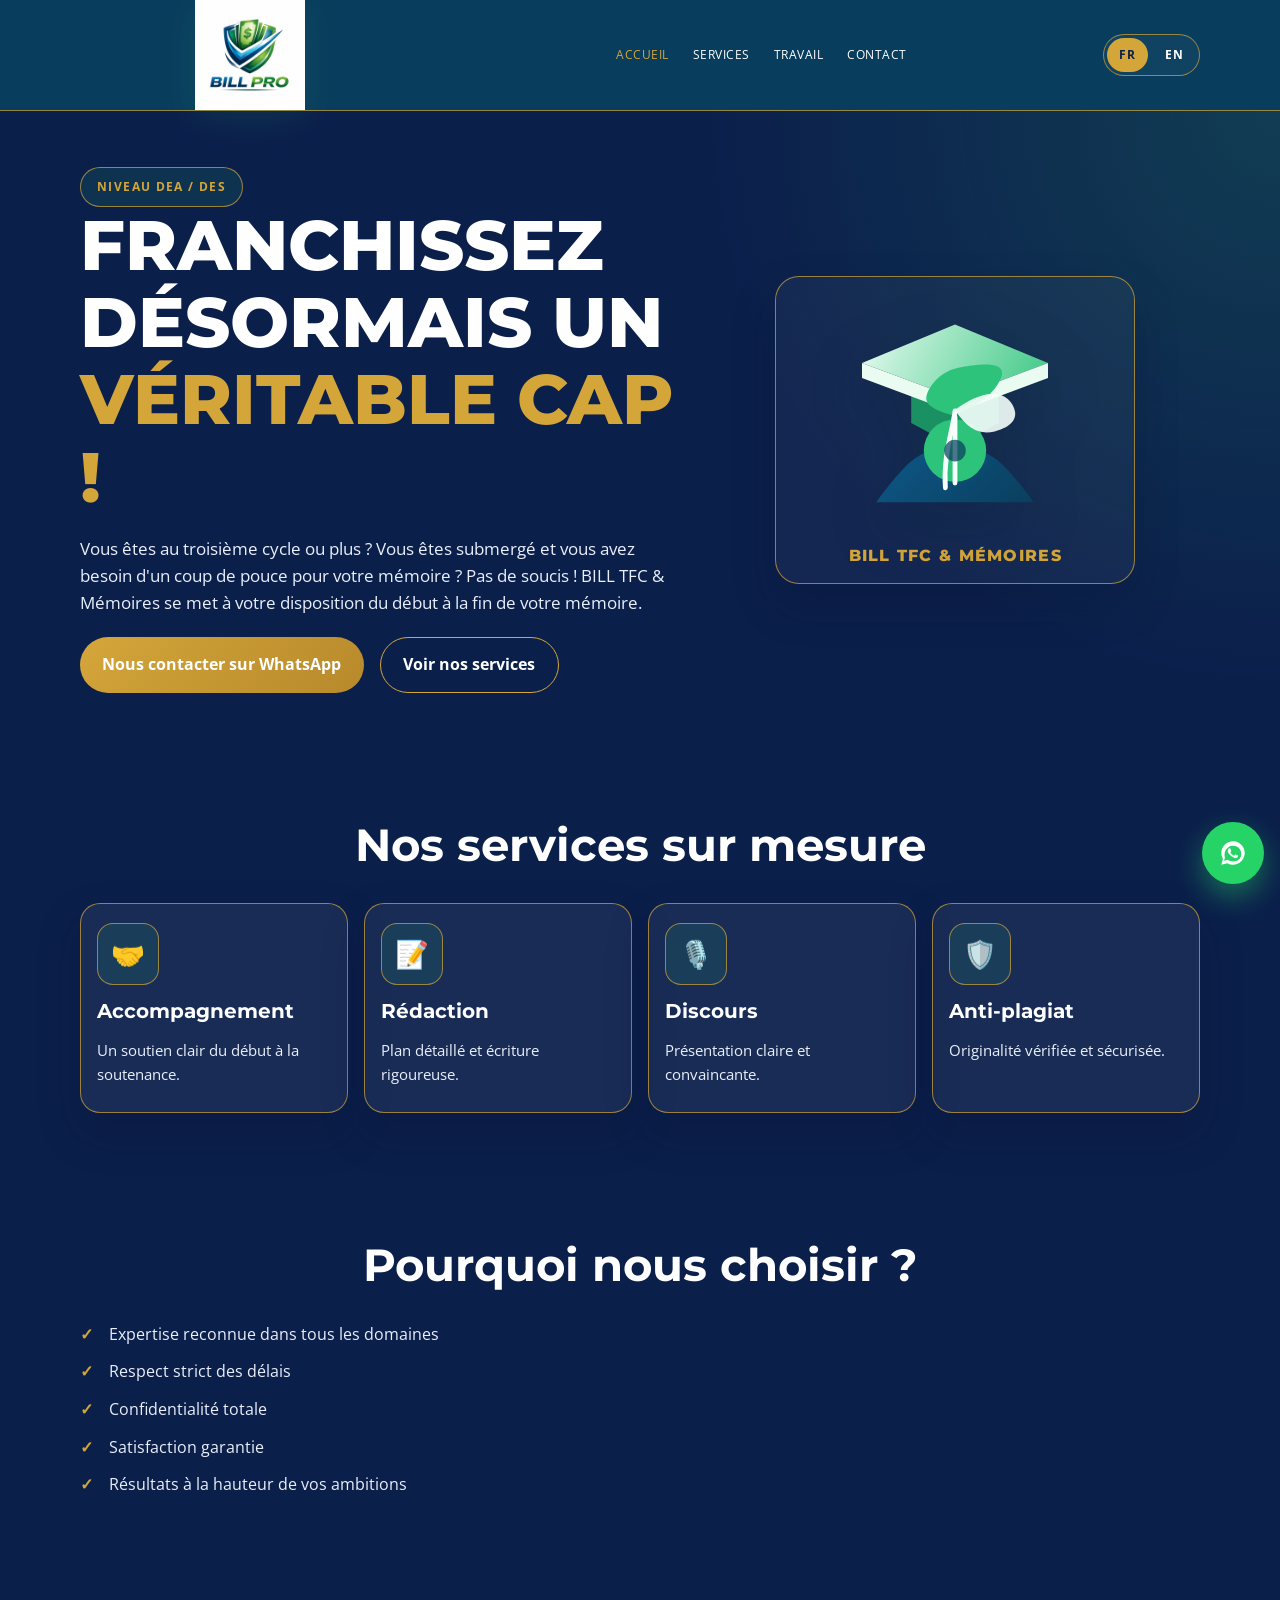
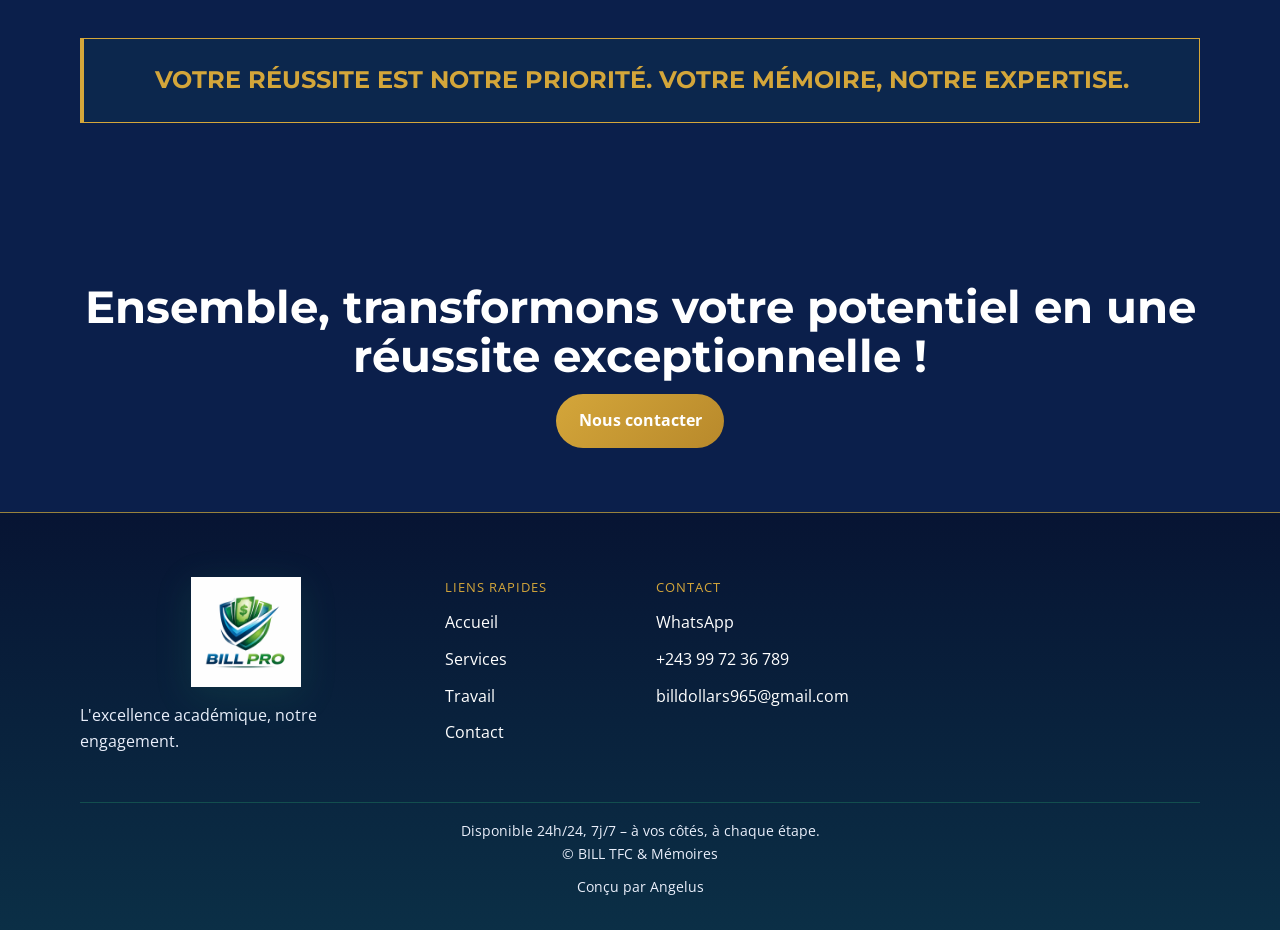
<file: index.html>
<!DOCTYPE html>
<html lang="fr">
  <head>
    <meta charset="UTF-8" />
    <meta name="viewport" content="width=device-width, initial-scale=1.0" />
    <meta name="description" content="BILL TFC & Mémoires aide les étudiants à réussir leurs travaux académiques, mémoires et TFC au RDC." />
    <title>Accueil | BILL TFC & Mémoires</title>
    <link rel="preconnect" href="https://fonts.googleapis.com" />
    <link rel="preconnect" href="https://fonts.gstatic.com" crossorigin />
    <link href="https://fonts.googleapis.com/css2?family=Montserrat:wght@600;700;800&family=Open+Sans:wght@400;600;700&display=swap" rel="stylesheet" />
    <link rel="icon" type="image/svg+xml" href="images/favicon.svg" />
    <link rel="stylesheet" href="css/style.css" />
    <script defer src="js/translations.js"></script>
    <script defer src="js/main.js"></script>
  </head>
  <body>
    <header class="site-header" data-role="site-header"></header>

    <main>
      <section class="hero section">
        <div class="container hero-grid">
          <div class="hero-copy">
            <span class="eyebrow" data-i18n-key="home.heroBadge">NIVEAU DEA / DES</span>
            <h1 data-i18n-key="home.heroTitle">FRANCHISSEZ DÉSORMAIS UN <span class="text-gold">VÉRITABLE CAP !</span></h1>
            <p data-i18n-key="home.heroText">Vous êtes au troisième cycle ou plus ? Vous êtes submergé et vous avez besoin d'un coup de pouce pour votre mémoire ? Pas de soucis ! BILL TFC &amp; Mémoires se met à votre disposition du début à la fin de votre mémoire.</p>
            <div class="cta-row">
              <a class="btn btn-primary" href="https://wa.me/243997236789" target="_blank" rel="noopener" data-i18n-key="home.heroBtnPrimary">Nous contacter sur WhatsApp</a>
              <a class="btn btn-secondary" href="services.html" data-i18n-key="home.heroBtnSecondary">Voir nos services</a>
            </div>
          </div>

          <div class="hero-art" aria-hidden="true">
            <div class="hero-art-visual">
              <div class="hero-art-card">
                <img class="graduation-cap" src="images/graduation-cap.svg" alt="Graduation cap illustration" />
                <div class="hero-art-caption">BILL TFC &amp; Mémoires</div>
              </div>
            </div>
          </div>
        </div>
      </section>

      <section class="section">
        <div class="container">
          <div class="section-heading">
            <h2 data-i18n-key="home.previewTitle">Nos services sur mesure</h2>
          </div>

          <div class="service-grid">
            <a class="service-card" href="services.html">
              <div class="service-icon" aria-hidden="true">🤝</div>
              <h3>Accompagnement</h3>
              <p>Un soutien clair du début à la soutenance.</p>
            </a>

            <a class="service-card" href="services.html">
              <div class="service-icon" aria-hidden="true">📝</div>
              <h3>Rédaction</h3>
              <p>Plan détaillé et écriture rigoureuse.</p>
            </a>

            <a class="service-card" href="services.html">
              <div class="service-icon" aria-hidden="true">🎙️</div>
              <h3>Discours</h3>
              <p>Présentation claire et convaincante.</p>
            </a>

            <a class="service-card" href="services.html">
              <div class="service-icon" aria-hidden="true">🛡️</div>
              <h3>Anti-plagiat</h3>
              <p>Originalité vérifiée et sécurisée.</p>
            </a>
          </div>
        </div>
      </section>

      <section class="section">
        <div class="container">
          <div class="section-heading">
            <h2 data-i18n-key="home.whyTitle">Pourquoi nous choisir ?</h2>
          </div>

          <ul class="feature-list">
            <li data-i18n-key="home.why1">Expertise reconnue dans tous les domaines</li>
            <li data-i18n-key="home.why2">Respect strict des délais</li>
            <li data-i18n-key="home.why3">Confidentialité totale</li>
            <li data-i18n-key="home.why4">Satisfaction garantie</li>
            <li data-i18n-key="home.why5">Résultats à la hauteur de vos ambitions</li>
          </ul>
        </div>
      </section>

      <section class="section">
        <div class="container">
          <div class="quote-block" data-i18n-key="home.quoteText">VOTRE RÉUSSITE EST NOTRE PRIORITÉ. VOTRE MÉMOIRE, NOTRE EXPERTISE.</div>
        </div>
      </section>

      <section class="section">
        <div class="container cta-band">
          <h2 data-i18n-key="home.ctaText">Ensemble, transformons votre potentiel en une réussite exceptionnelle !</h2>
          <a class="btn btn-primary" href="https://wa.me/243997236789" target="_blank" rel="noopener" data-i18n-key="home.ctaButton">Nous contacter</a>
        </div>
      </section>
    </main>

    <footer class="site-footer" data-role="site-footer"></footer>
  </body>
</html>
</file>
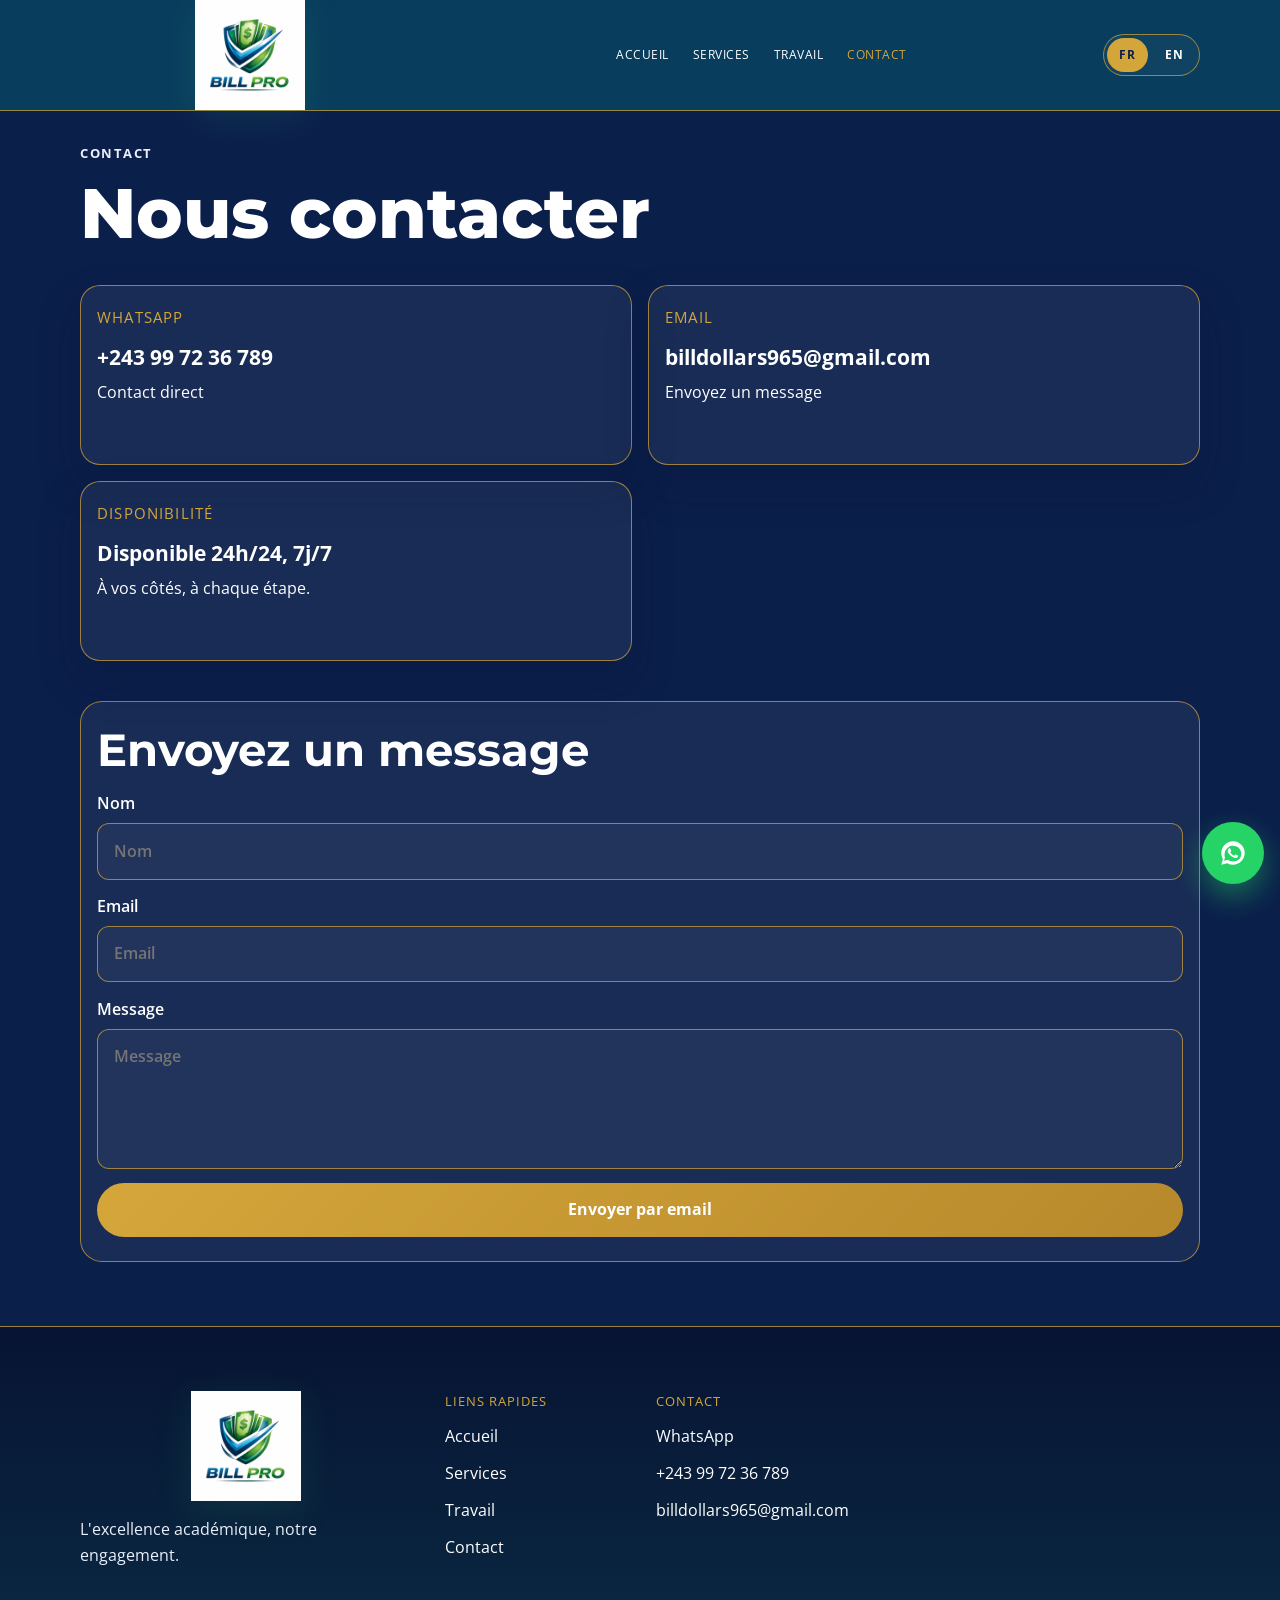
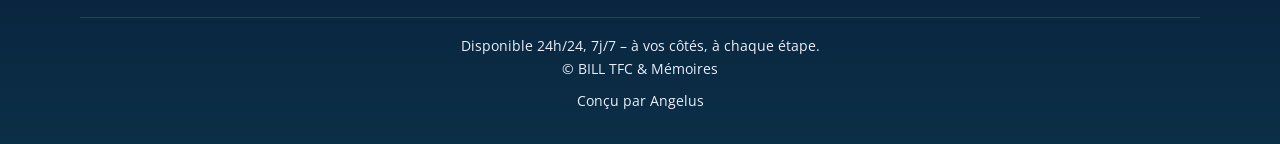
<file: contact.html>
<!DOCTYPE html>
<html lang="fr">
  <head>
    <meta charset="UTF-8" />
    <meta name="viewport" content="width=device-width, initial-scale=1.0" />
    <meta name="description" content="Contactez BILL TFC & Mémoires pour un accompagnement académique." />
    <title>Contact | BILL TFC & Mémoires</title>
    <link rel="preconnect" href="https://fonts.googleapis.com" />
    <link rel="preconnect" href="https://fonts.gstatic.com" crossorigin />
    <link href="https://fonts.googleapis.com/css2?family=Montserrat:wght@600;700;800&family=Open+Sans:wght@400;600;700&display=swap" rel="stylesheet" />
    <link rel="icon" type="image/svg+xml" href="images/favicon.svg" />
    <link rel="stylesheet" href="css/style.css" />
    <script defer src="js/translations.js"></script>
    <script defer src="js/main.js"></script>
  </head>
  <body>
    <header class="site-header" data-role="site-header"></header>

    <main class="page-shell">
      <div class="container page-header">
        <p class="section-kicker">Contact</p>
        <h1 data-i18n-key="contact.pageTitle">Nous contacter</h1>
      </div>

      <div class="container">
        <div class="contact-grid">
          <a class="contact-card" href="https://wa.me/243997236789" target="_blank" rel="noopener">
            <span class="meta" data-i18n-key="contact.cardWhatsApp">WhatsApp</span>
            <strong>+243 99 72 36 789</strong>
            <span class="link-text" data-i18n-key="contact.direct">Contact direct</span>
          </a>

          <a class="contact-card" href="mailto:billdollars965@gmail.com">
            <span class="meta" data-i18n-key="contact.cardEmail">Email</span>
            <strong>billdollars965@gmail.com</strong>
            <span class="link-text" data-i18n-key="contact.sendEmail">Envoyez un message</span>
          </a>

          <div class="contact-card">
            <span class="meta" data-i18n-key="contact.cardAvailability">Disponibilité</span>
            <strong data-i18n-key="contact.availability">Disponible 24h/24, 7j/7</strong>
            <span class="link-text">À vos côtés, à chaque étape.</span>
          </div>
        </div>

        <div class="contact-form-wrap">
          <h2 data-i18n-key="contact.formTitle">Envoyez un message</h2>
          <form class="contact-form" data-page-form>
            <label>
              <span data-i18n-key="contact.name">Nom</span>
              <input type="text" name="name" placeholder="Nom" />
            </label>
            <label>
              <span data-i18n-key="contact.email">Email</span>
              <input type="email" name="email" placeholder="Email" />
            </label>
            <label>
              <span data-i18n-key="contact.message">Message</span>
              <textarea name="message" placeholder="Message"></textarea>
            </label>
            <button type="submit" class="btn btn-primary" data-i18n-key="contact.send">Envoyer par email</button>
          </form>
        </div>
      </div>
    </main>

    <footer class="site-footer" data-role="site-footer"></footer>
  </body>
</html>
</file>
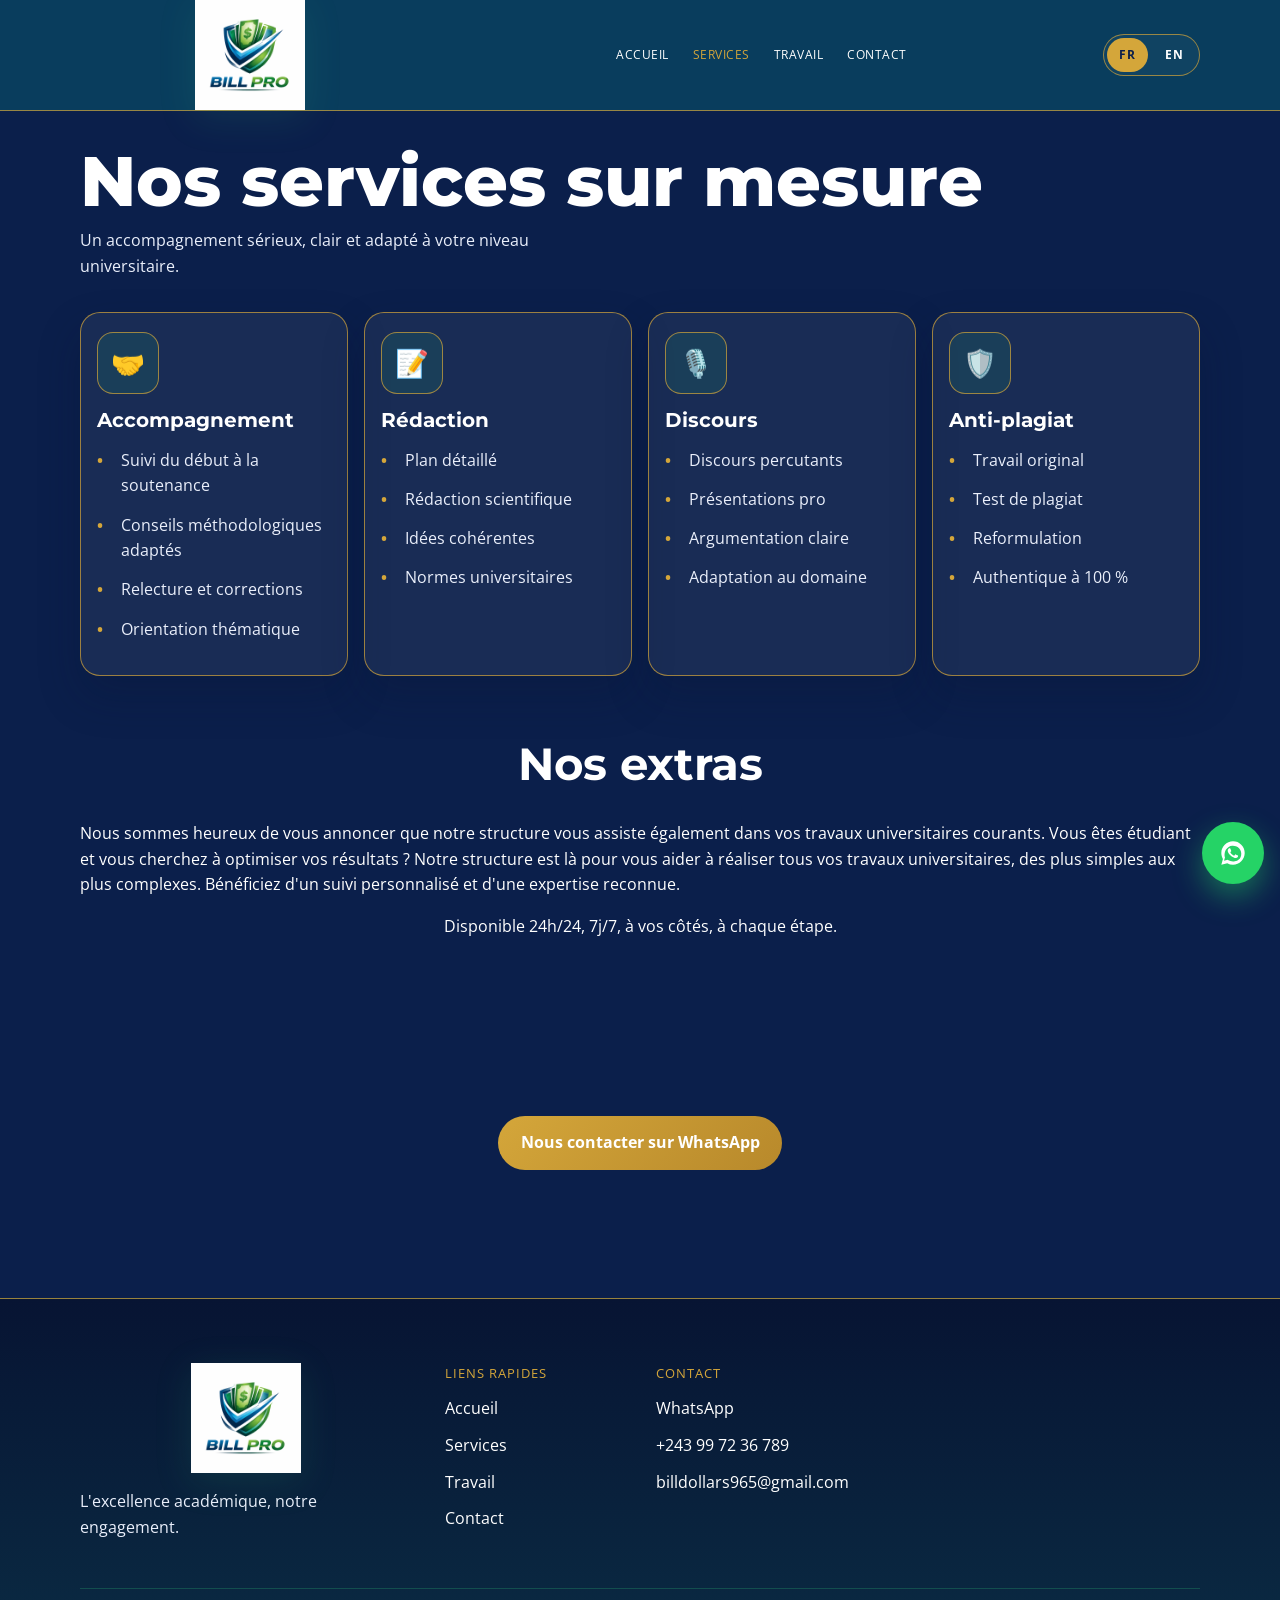
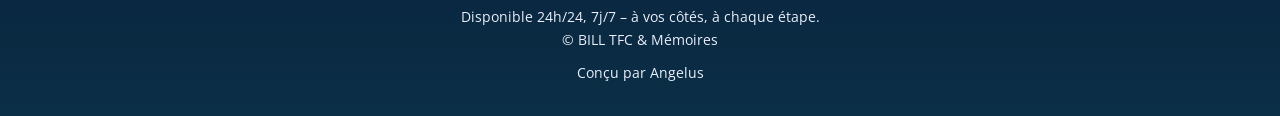
<file: services.html>
<!DOCTYPE html>
<html lang="fr">
  <head>
    <meta charset="UTF-8" />
    <meta name="viewport" content="width=device-width, initial-scale=1.0" />
    <meta name="description" content="Services de BILL TFC & Mémoires pour étudiants en DEA, DES, TFC et mémoire." />
    <title>Services | BILL TFC & Mémoires</title>
    <link rel="preconnect" href="https://fonts.googleapis.com" />
    <link rel="preconnect" href="https://fonts.gstatic.com" crossorigin />
    <link href="https://fonts.googleapis.com/css2?family=Montserrat:wght@600;700;800&family=Open+Sans:wght@400;600;700&display=swap" rel="stylesheet" />
    <link rel="icon" type="image/svg+xml" href="images/favicon.svg" />
    <link rel="stylesheet" href="css/style.css" />
    <script defer src="js/translations.js"></script>
    <script defer src="js/main.js"></script>
  </head>
  <body>
    <header class="site-header" data-role="site-header"></header>

    <main class="page-shell">
      <div class="container page-header">
        <h1 data-i18n-key="services.headerTitle">Nos services sur mesure</h1>
        <p data-i18n-key="services.intro">Un accompagnement sérieux, clair et adapté à votre niveau universitaire.</p>
      </div>

      <div class="container">
        <div class="service-grid">
          <article class="service-card">
            <div class="service-icon" aria-hidden="true">🤝</div>
            <h3 data-i18n-key="services.s1Title">Accompagnement</h3>
            <ul class="info-list">
              <li data-i18n-key="services.s1a">Suivi du début à la soutenance</li>
              <li data-i18n-key="services.s1b">Conseils méthodologiques adaptés</li>
              <li data-i18n-key="services.s1c">Relecture et corrections</li>
              <li data-i18n-key="services.s1d">Orientation thématique</li>
            </ul>
          </article>

          <article class="service-card">
            <div class="service-icon" aria-hidden="true">📝</div>
            <h3 data-i18n-key="services.s2Title">Rédaction</h3>
            <ul class="info-list">
              <li data-i18n-key="services.s2a">Plan détaillé</li>
              <li data-i18n-key="services.s2b">Rédaction scientifique</li>
              <li data-i18n-key="services.s2c">Idées cohérentes</li>
              <li data-i18n-key="services.s2d">Normes universitaires</li>
            </ul>
          </article>

          <article class="service-card">
            <div class="service-icon" aria-hidden="true">🎙️</div>
            <h3 data-i18n-key="services.s3Title">Discours</h3>
            <ul class="info-list">
              <li data-i18n-key="services.s3a">Discours percutants</li>
              <li data-i18n-key="services.s3b">Présentations pro</li>
              <li data-i18n-key="services.s3c">Argumentation claire</li>
              <li data-i18n-key="services.s3d">Adaptation au domaine</li>
            </ul>
          </article>

          <article class="service-card">
            <div class="service-icon" aria-hidden="true">🛡️</div>
            <h3 data-i18n-key="services.s4Title">Anti-plagiat</h3>
            <ul class="info-list">
              <li data-i18n-key="services.s4a">Travail original</li>
              <li data-i18n-key="services.s4b">Test de plagiat</li>
              <li data-i18n-key="services.s4c">Reformulation</li>
              <li data-i18n-key="services.s4d">Authentique à 100 %</li>
            </ul>
          </article>
        </div>
      </div>

      <section class="section">
        <div class="container">
          <div class="section-heading">
            <h2 data-i18n-key="services.extrasTitle">Nos services complémentaires</h2>
          </div>
          <div class="service-extra-wrap">
            <p data-i18n-key="services.extrasText">Nous sommes heureux de vous annoncer que notre structure vous assiste également dans vos travaux universitaires courants. Vous êtes étudiant et vous cherchez à optimiser vos résultats ? Notre structure est là pour vous aider à réaliser tous vos travaux universitaires, des plus simples aux plus complexes. Bénéficiez d'un suivi personnalisé et d'une expertise reconnue.</p>
            <p class="text-center service-availability" data-i18n-key="services.availabilityText">Disponible 24h/24, 7j/7, à vos côtés, à chaque étape.</p>
          </div>
        </div>
      </section>

      <section class="section">
        <div class="container cta-band">
          <a class="btn btn-primary" href="https://wa.me/243997236789" target="_blank" rel="noopener" data-i18n-key="services.cta">Nous contacter sur WhatsApp</a>
        </div>
      </section>
    </main>

    <footer class="site-footer" data-role="site-footer"></footer>
  </body>
</html>
</file>
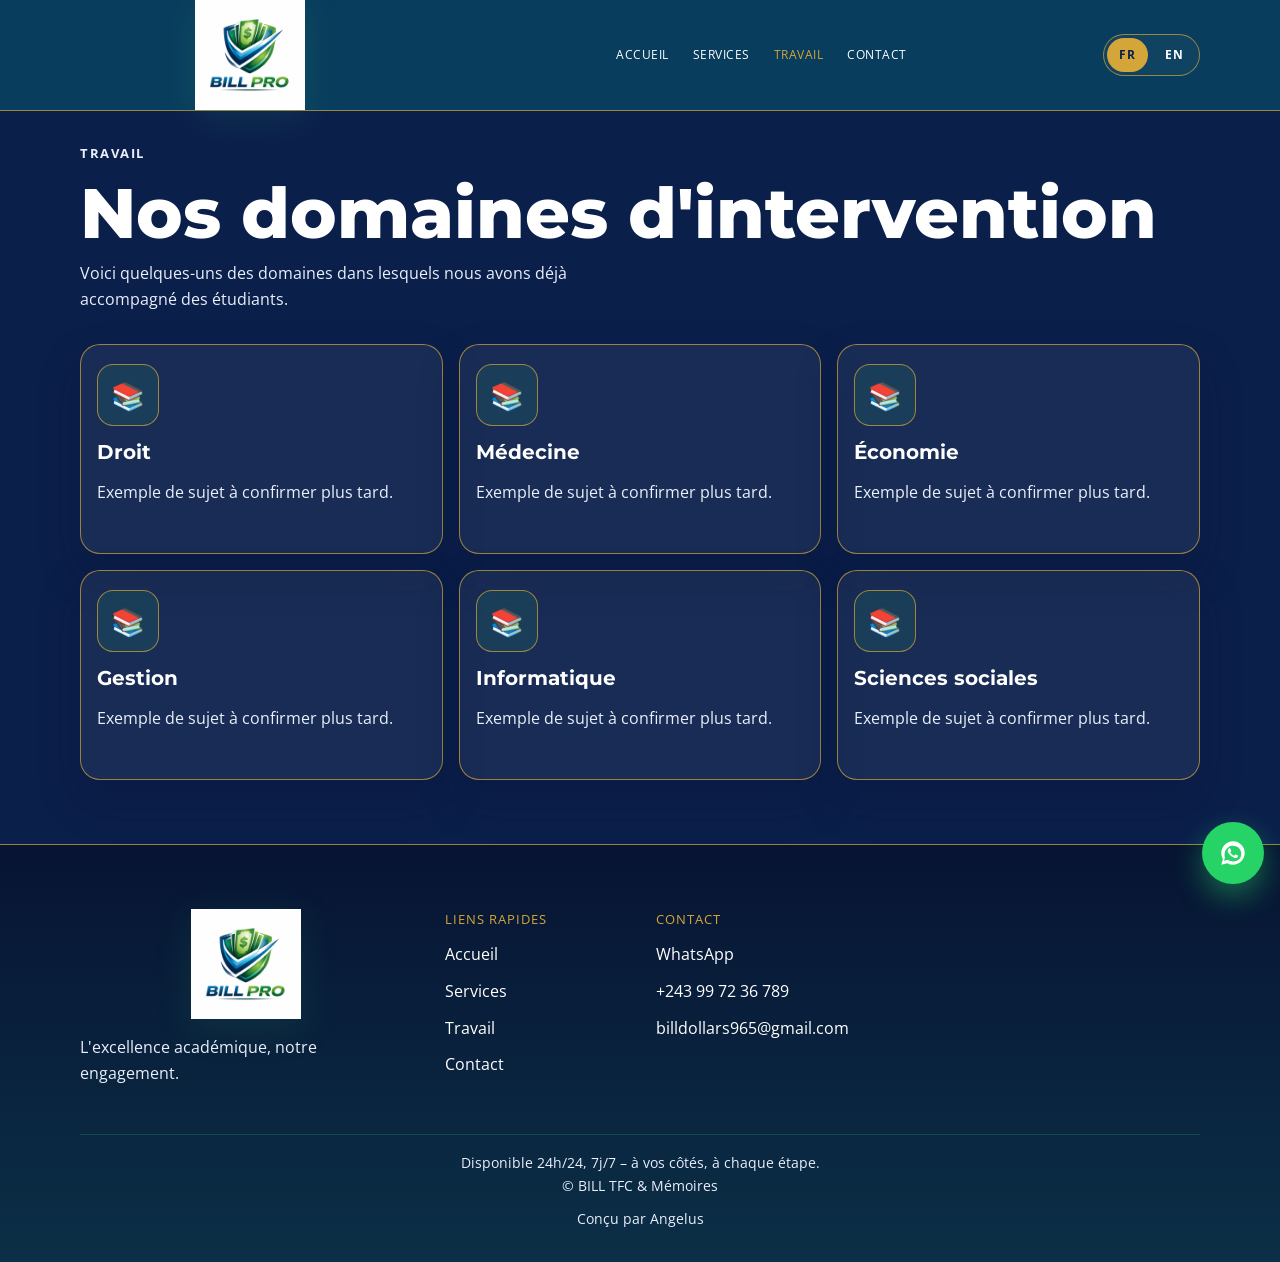
<file: work.html>
<!DOCTYPE html>
<html lang="fr">
  <head>
    <meta charset="UTF-8" />
    <meta name="viewport" content="width=device-width, initial-scale=1.0" />
    <meta name="description" content="Domaines d'intervention de BILL TFC & Mémoires." />
    <title>Travail | BILL TFC & Mémoires</title>
    <link rel="preconnect" href="https://fonts.googleapis.com" />
    <link rel="preconnect" href="https://fonts.gstatic.com" crossorigin />
    <link href="https://fonts.googleapis.com/css2?family=Montserrat:wght@600;700;800&family=Open+Sans:wght@400;600;700&display=swap" rel="stylesheet" />
    <link rel="icon" type="image/svg+xml" href="images/favicon.svg" />
    <link rel="stylesheet" href="css/style.css" />
    <script defer src="js/translations.js"></script>
    <script defer src="js/main.js"></script>
  </head>
  <body>
    <header class="site-header" data-role="site-header"></header>

    <main class="page-shell">
      <div class="container page-header">
        <p class="section-kicker" data-i18n-key="work.kicker">Work</p>
        <h1 data-i18n-key="work.pageTitle">Nos domaines d'intervention</h1>
        <p data-i18n-key="work.intro">Voici quelques-uns des domaines dans lesquels nous avons déjà accompagné des étudiants.</p>
      </div>

      <div class="container">
        <div class="card-grid" id="work-fields"></div>
      </div>
    </main>

    <footer class="site-footer" data-role="site-footer"></footer>

    <script>
      const workFields = [
        'Droit',
        'Médecine',
        'Économie',
        'Gestion',
        'Informatique',
        'Sciences sociales'
      ];

      const fieldGrid = document.getElementById('work-fields');
      workFields.forEach((field) => {
        const card = document.createElement('article');
        card.className = 'field-card';
        card.innerHTML = `
          <div class="field-icon" aria-hidden="true">📚</div>
          <h3>${field}</h3>
          <p>Exemple de sujet à confirmer plus tard.</p>
        `;
        fieldGrid.appendChild(card);
      });
    </script>
  </body>
</html>
</file>
<file: css/style.css>
:root {
  --navy: #0B1F4B;
  --deep-navy: #071433;
  --gold: #D4A63A;
  --dark-gold: #B8892B;
  --white: #FFFFFF;
  --page-bg: #0B1F4B;
  --card-bg: rgba(255, 255, 255, 0.06);
  --text-soft: #EAEFFB;
  --line: rgba(212, 166, 58, 0.7);
  --shadow: 0 20px 42px rgba(7, 20, 51, 0.25);

  /* compatibility aliases used in existing styles */
  --green: var(--gold);
  --dark-green: var(--dark-gold);
}

* {
  box-sizing: border-box;
}

html {
  scroll-behavior: smooth;
}

body {
  margin: 0;
  font-family: "Open Sans", Arial, sans-serif;
  background: var(--navy);
  color: var(--white);
  line-height: 1.6;
}

a {
  color: inherit;
  text-decoration: none;
}

img {
  max-width: 100%;
  display: block;
}

button,
input,
textarea {
  font: inherit;
}

.container {
  width: min(1120px, calc(100% - 2rem));
  margin: 0 auto;
}

.section {
  padding: 4rem 0;
}

.section-heading {
  text-align: center;
  margin-bottom: 2rem;
}

.section-kicker {
  color: var(--gold);
  text-transform: uppercase;
  letter-spacing: 0.12em;
  font-size: 0.8rem;
  font-weight: 700;
  margin: 0 0 0.75rem;
}

h1,
h2,
h3,
h4 {
  font-family: "Montserrat", "Segoe UI", sans-serif;
  line-height: 1.1;
  margin-top: 0;
}

h1 {
  font-size: clamp(2.2rem, 7vw, 4.4rem);
  margin-bottom: 1.25rem;
  font-weight: 800;
}

h2 {
  font-size: clamp(1.8rem, 5vw, 2.8rem);
  margin-bottom: 0.75rem;
}

p {
  margin-top: 0;
}

.text-gold {
  color: var(--gold);
}

.text-center {
  text-align: center;
}

.site-header {
  background: rgba(10, 63, 94, 0.96);
  border-bottom: 1px solid var(--line);
  position: sticky;
  top: 0;
  z-index: 20;
  backdrop-filter: blur(12px);
}

.site-header-inner {
  display: flex;
  align-items: center;
  justify-content: space-between;
  min-height: 76px;
  gap: 0.75rem;
}

.brand {
  display: inline-flex;
  align-items: center;
  gap: 0.75rem;
  text-decoration: none;
  min-width: 0;
}

.brand img {
  width: 340px;
  height: 110px;
  object-fit: contain;
  display: block;
  filter: drop-shadow(0 8px 18px rgba(46, 195, 122, 0.12));
}

.nav-toggle {
  display: inline-flex;
  align-items: center;
  justify-content: center;
  width: 46px;
  height: 46px;
  background: transparent;
  border: 1px solid var(--line);
  border-radius: 12px;
  color: var(--white);
  font-size: 1.5rem;
  cursor: pointer;
}

.site-nav {
  position: absolute;
  left: 0;
  right: 0;
  top: 100%;
  display: none;
  flex-direction: column;
  background: var(--deep-navy);
  border-top: 1px solid var(--line);
  padding: 1rem;
  box-shadow: var(--shadow);
}

.site-nav.is-open {
  display: flex;
}

.site-nav a {
  color: var(--white);
  text-transform: uppercase;
  letter-spacing: 0.04em;
  font-size: 0.76rem;
  padding: 0.7rem 0.2rem;
  border-bottom: 1px solid rgba(255, 255, 255, 0.08);
}

.site-nav a.active {
  color: var(--gold);
}

.lang-switch {
  display: inline-flex;
  align-items: center;
  gap: 0.3rem;
  border: 1px solid var(--line);
  border-radius: 999px;
  padding: 0.2rem;
  background: rgba(255, 255, 255, 0.03);
}

.lang-btn {
  border: 0;
  border-radius: 999px;
  padding: 0.45rem 0.75rem;
  background: transparent;
  color: var(--white);
  cursor: pointer;
  font-size: 0.78rem;
  letter-spacing: 0.08em;
  font-weight: 700;
}

.lang-btn.is-active {
  background: var(--gold);
  color: var(--navy);
}

.site-footer {
  background: linear-gradient(180deg, var(--deep-navy) 0%, #0B2F46 100%);
  border-top: 1px solid var(--line);
  padding: 4rem 0 2rem;
}

.footer-grid {
  display: grid;
  gap: 2rem;
}

.footer-brand {
  display: flex;
  flex-direction: column;
  gap: 1rem;
}

.footer-brand img {
  width: 340px;
  height: 110px;
  object-fit: contain;
  display: block;
  filter: drop-shadow(0 8px 18px rgba(46, 195, 122, 0.12));
}

.footer-copy {
  color: var(--text-soft);
}

.footer-title {
  color: var(--gold);
  font-size: 0.82rem;
  text-transform: uppercase;
  letter-spacing: 0.08em;
  margin-bottom: 0.75rem;
}

.footer-links,
.footer-contact {
  list-style: none;
  margin: 0;
  padding: 0;
}

.footer-links li,
.footer-contact li {
  margin-bottom: 0.7rem;
}

.footer-contact a,
.footer-links a {
  color: var(--white);
}

.footer-bottom {
  border-top: 1px solid rgba(46, 195, 122, 0.25);
  margin-top: 2rem;
  padding-top: 1rem;
  text-align: center;
  color: var(--text-soft);
  font-size: 0.9rem;
}

.designer-credit {
  margin-top: 0.6rem;
  color: var(--text-soft);
}

.hero {
  background: radial-gradient(circle at top right, rgba(46, 195, 122, 0.18), transparent 40%), var(--navy);
  padding-top: 3.5rem;
}

.hero-grid {
  display: grid;
  gap: 2rem;
  align-items: center;
}

.eyebrow {
  display: inline-block;
  background: rgba(46, 195, 122, 0.12);
  color: var(--green);
  border: 1px solid var(--line);
  border-radius: 999px;
  padding: 0.6rem 1rem;
  text-transform: uppercase;
  letter-spacing: 0.12em;
  font-size: 0.72rem;
  font-weight: 700;
}

.hero-copy p {
  color: var(--text-soft);
  font-size: 1.05rem;
  max-width: 62ch;
}

.cta-row {
  display: flex;
  flex-wrap: wrap;
  gap: 1rem;
  margin-top: 1.25rem;
}

.btn {
  display: inline-flex;
  align-items: center;
  justify-content: center;
  border-radius: 999px;
  padding: 0.9rem 1.4rem;
  min-height: 52px;
  font-weight: 700;
  transition: transform 0.2s ease, background 0.2s ease, color 0.2s ease;
}

.btn:hover,
.btn:focus-visible {
  transform: translateY(-1px);
}

.btn-primary {
  background: linear-gradient(135deg, var(--green) 0%, var(--dark-green) 100%);
  color: var(--white);
}

.btn-primary:hover,
.btn-primary:focus-visible {
  background: linear-gradient(135deg, var(--dark-green) 0%, var(--green) 100%);
}

.btn-secondary {
  border: 1px solid var(--green);
  color: var(--white);
  background: transparent;
}

.hero-art {
  display: flex;
  justify-content: center;
  align-items: center;
  min-height: 260px;
}

.hero-art-visual {
  display: flex;
  flex-direction: column;
  align-items: center;
  gap: 0.8rem;
}

.hero-art-card {
  background: rgba(255, 255, 255, 0.04);
  border: 1px solid var(--line);
  border-radius: 24px;
  padding: 1.25rem 1rem 1rem;
  box-shadow: var(--shadow);
  width: min(100%, 360px);
}

.graduation-cap {
  width: min(100%, 300px);
  height: auto;
  display: block;
  margin: 0 auto;
  filter: drop-shadow(0 18px 30px rgba(7, 26, 41, 0.2));
  animation: capFloat 7s ease-in-out infinite;
  transform-origin: center;
}

@keyframes capFloat {
  0%,
  100% {
    transform: translateY(0px) rotate(0deg);
  }
  50% {
    transform: translateY(-6px) rotate(0.7deg);
  }
}

.hero-art-caption {
  color: var(--gold);
  font-family: "Montserrat", "Segoe UI", sans-serif;
  font-size: 1rem;
  font-weight: 800;
  letter-spacing: 0.08em;
  text-transform: uppercase;
  text-align: center;
  margin-top: -0.2rem;
  line-height: 1.3;
}

.service-grid,
.card-grid,
.contact-grid {
  display: grid;
  gap: 1rem;
}

.service-card,
.field-card,
.contact-card {
  background: var(--card-bg);
  border: 1px solid var(--line);
  border-radius: 20px;
  padding: 1.2rem 1rem;
  box-shadow: var(--shadow);
}

.service-card,
.field-card {
  display: flex;
  flex-direction: column;
  gap: 0.8rem;
  min-height: 210px;
  transition: transform 0.2s ease, border-color 0.2s ease;
}

.service-card:hover,
.field-card:hover {
  transform: translateY(-2px);
  border-color: rgba(46, 195, 122, 0.7);
}

.service-icon,
.field-icon {
  width: 62px;
  height: 62px;
  border-radius: 16px;
  background: rgba(46, 195, 122, 0.12);
  border: 1px solid var(--line);
  display: grid;
  place-items: center;
  font-size: 1.7rem;
}

.service-card h3,
.field-card h3,
.contact-card h3 {
  margin-bottom: 0.15rem;
  font-size: clamp(1rem, 3vw, 1.25rem);
  line-height: 1.3;
}

.service-card p,
.field-card p,
.contact-card p,
.feature-list,
.list-check {
  color: var(--text-soft);
}

.service-card p {
  margin-bottom: 0;
  font-size: 0.96rem;
  line-height: 1.6;
}

.feature-list {
  list-style: none;
  margin: 0;
  padding: 0;
}

.feature-list li {
  position: relative;
  padding-left: 1.8rem;
  margin-bottom: 0.75rem;
}

.feature-list li::before {
  content: "✓";
  position: absolute;
  left: 0;
  color: var(--gold);
  font-weight: 700;
}

.quote-block {
  border: 1px solid var(--gold);
  border-left-width: 4px;
  padding: 1.4rem 1.2rem;
  background: rgba(46, 195, 122, 0.05);
  font-family: "Montserrat", "Segoe UI", sans-serif;
  font-size: clamp(1.1rem, 2vw, 1.5rem);
  font-weight: 700;
  text-align: center;
  color: var(--gold);
}

.cta-band {
  margin-top: 2rem;
  text-align: center;
}

.page-shell {
  padding: 2rem 0 4rem;
}

.page-header {
  margin-bottom: 2rem;
}

.page-header h1 {
  margin-bottom: 0.5rem;
}

.page-header p {
  color: var(--text-soft);
  max-width: 60ch;
}

.info-list {
  list-style: none;
  padding: 0;
  margin: 0;
}

.info-list li {
  position: relative;
  padding-left: 1.5rem;
  margin-bottom: 0.85rem;
  color: var(--text-soft);
}

.info-list li::before {
  content: "•";
  position: absolute;
  left: 0;
  color: var(--gold);
  font-weight: 700;
}

.contact-card {
  display: block;
  min-height: 180px;
}

.contact-card .meta {
  font-size: 0.92rem;
  color: var(--gold);
  letter-spacing: 0.08em;
  text-transform: uppercase;
  display: inline-block;
  margin-bottom: 0.7rem;
}

.contact-card strong {
  display: block;
  font-size: 1.3rem;
  margin-bottom: 0.4rem;
}

.contact-card .link-text {
  color: var(--white);
}

.contact-form-wrap {
  margin-top: 2.5rem;
  background: var(--card-bg);
  border: 1px solid var(--line);
  border-radius: 22px;
  padding: 1.5rem 1rem;
}

.contact-form-wrap h2 {
  margin-bottom: 1rem;
}

.social-links-inline {
  display: flex;
  flex-wrap: wrap;
  gap: 0.8rem;
}

.social-links-inline a {
  display: inline-flex;
  align-items: center;
  justify-content: center;
  min-height: 42px;
  padding: 0.7rem 1rem;
  border-radius: 999px;
  border: 1px solid var(--line);
  background: rgba(255, 255, 255, 0.04);
  color: var(--white);
}

.contact-form {
  display: grid;
  gap: 0.9rem;
}

.contact-form label {
  display: grid;
  gap: 0.4rem;
  color: var(--white);
  font-weight: 600;
}

.contact-form input,
.contact-form textarea {
  width: 100%;
  border-radius: 12px;
  border: 1px solid var(--line);
  background: rgba(255, 255, 255, 0.04);
  color: var(--white);
  padding: 0.9rem 1rem;
}

.contact-form textarea {
  min-height: 140px;
  resize: vertical;
}

.contact-form button {
  border: 0;
  cursor: pointer;
}

.floating-whatsapp {
  position: fixed;
  right: 1rem;
  bottom: 1rem;
  width: 62px;
  height: 62px;
  border-radius: 50%;
  background: #25D366;
  color: #fff;
  display: grid;
  place-items: center;
  box-shadow: 0 12px 30px rgba(37, 211, 102, 0.45);
  z-index: 30;
}

.floating-whatsapp svg {
  width: 28px;
  height: 28px;
}

@media (max-width: 767px) {
  .site-header-inner {
    min-height: 68px;
  }

  .brand img {
    width: 180px;
    height: auto;
  }

  .site-nav {
    padding: 0.75rem 1rem;
  }

  .lang-switch {
    margin-left: auto;
  }

  .cta-row {
    flex-direction: column;
  }

  .btn {
    width: 100%;
  }

  .contact-card {
    min-height: 150px;
  }

  .contact-card strong {
    font-size: 1.08rem;
  }
}

@media (min-width: 768px) {
  .site-header {
    position: sticky;
  }

  .nav-toggle {
    display: none;
  }

  .site-nav {
    position: static;
    display: flex;
    flex-direction: row;
    align-items: center;
    gap: 1.5rem;
    background: transparent;
    border: 0;
    box-shadow: none;
    padding: 0;
  }

  .site-nav a {
    border: 0;
    padding: 0.5rem 0;
    font-size: 0.78rem;
  }

  .hero-grid,
  .footer-grid,
  .service-grid,
  .card-grid,
  .contact-grid {
    grid-template-columns: repeat(2, minmax(0, 1fr));
  }

  .service-grid {
    grid-template-columns: repeat(2, minmax(0, 1fr));
  }

  .card-grid {
    grid-template-columns: repeat(3, minmax(0, 1fr));
  }

  .contact-grid {
    grid-template-columns: repeat(2, minmax(0, 1fr));
  }
}

@media (min-width: 1024px) {
  .hero-grid {
    grid-template-columns: 1.1fr 0.9fr;
  }

  .service-grid {
    grid-template-columns: repeat(4, minmax(0, 1fr));
  }

  .footer-grid {
    grid-template-columns: 1.3fr 0.7fr 1fr 1fr;
  }

  .contact-grid {
    grid-template-columns: repeat(2, minmax(0, 1fr));
  }
}
</file>
